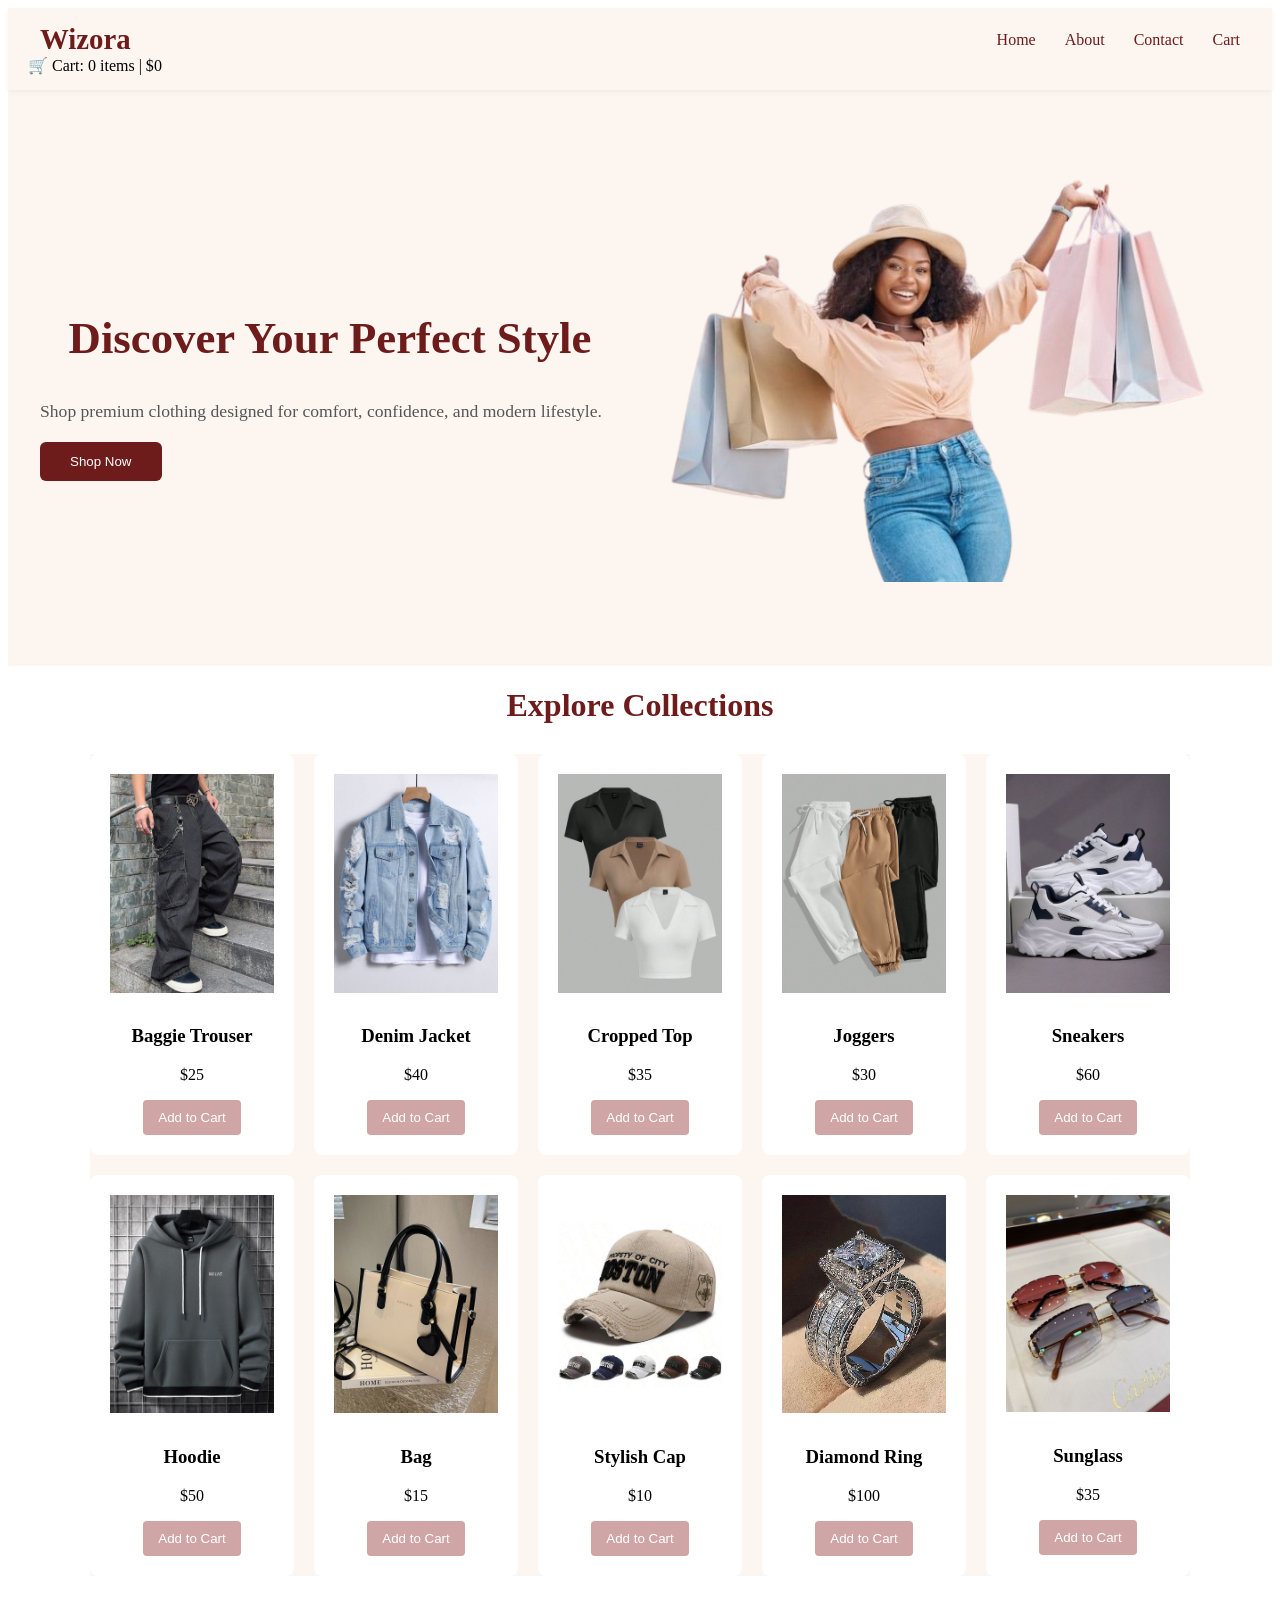
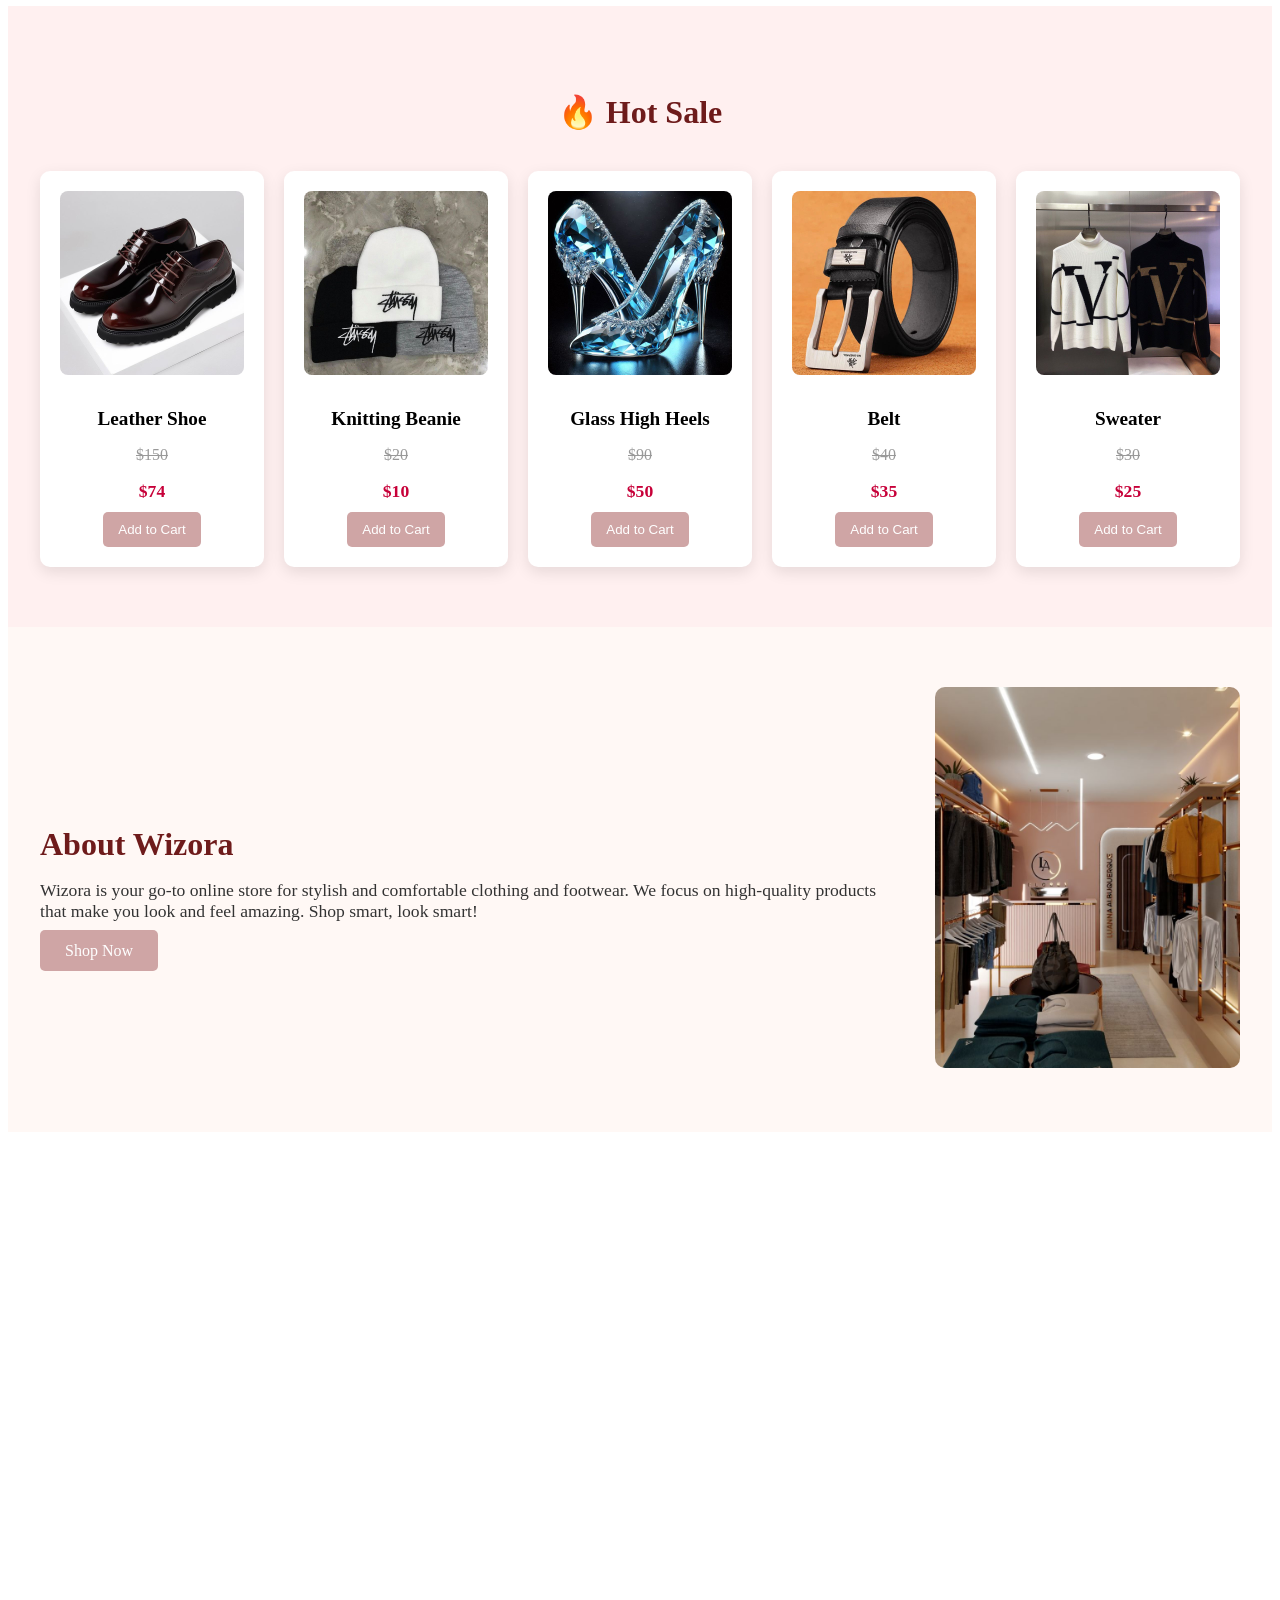
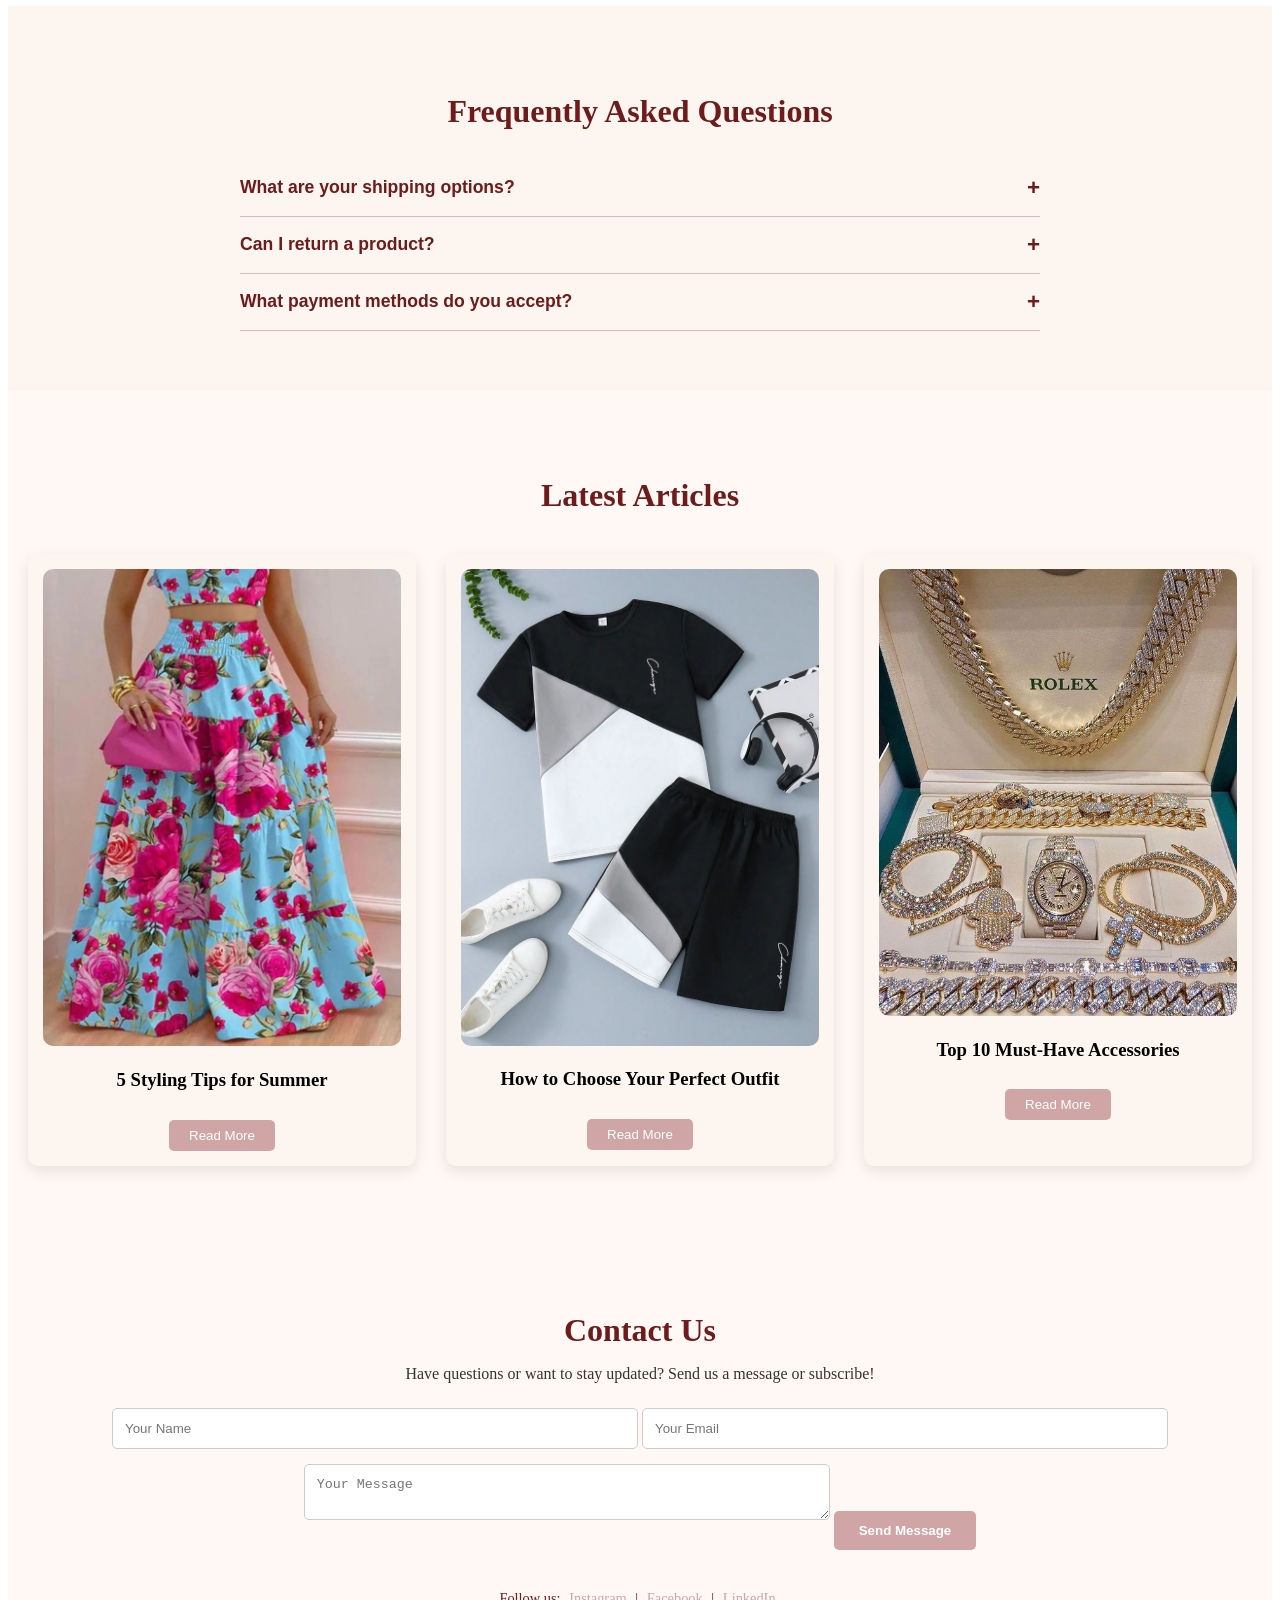
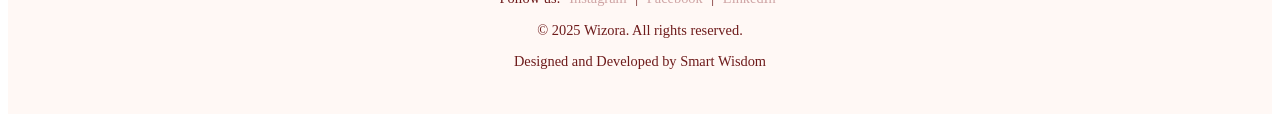
<file: index.html>
<!DOCTYPE html>
<html lang="en">
<head>
    <meta charset="UTF-8">
    <title>Wizora | Fashion store</title>
    <meta name="description" content="Modern, responsive fashion e-commerce website built with HTML,CSS and JavaScript.">
    <meta name="viewport" content="width=device-width, initial-scale=1.0">
    <link rel="stylesheet" href="style.css">
</head>
<body>
    <!-- Navigation Bar -->
<header class="header">
    <div class="nav-container">
      <div class="logo">Wizora</div>
      <nav class="nav-links">
        <a href="index.html">Home</a>
        <a href="#about">About</a>
        <a href="#contact">Contact</a>
        <a href="cart.html">Cart</a>
      </nav>
      <div class="mobile-menu-toggle">
        ☰
      </div>
    </div>
    <div class="cart">
        🛒 Cart: <span id="cart-count">0</span> items | $<span id="cart-total">0</span>
      </div>
  </header> 
  <!-- Hero Section -->
  <section id="hero" class="hero animate-on-scroll">
    <div class="hero-container">
  
      <!-- Text Content -->
      <div class="hero-text fade-item animate">
        <h1>Discover Your Perfect Style</h1>
        <p>
          Shop premium clothing designed for comfort, confidence, and modern
          lifestyle.
        </p>
        <button class="hero-btn">Shop Now</button>
      </div>
  
      <!-- Hero Image -->
      <div class="hero-image fade-item animate">
        <img src="shopping.png" alt="Fashion model">
      </div>
  
    </div>
  </section> 
  
  
   

  <!-- Products Section -->
  <h1>Explore Collections</h1>
  <section class="products fade-item animate">
    <div class="product-card">
      <img src="Baggie.jpg" alt="Shirt 1">
      <h3>Baggie Trouser</h3>
      <p>$25</p>
      <button class="add-to-cart"  data-name="Baggie" data-price="25" data-image="Baggie.jpg">Add to Cart</button>
    </div>
    <div class="product-card">
      <img src="denim jacket.jpg" alt="Shirt 2">
      <h3>Denim Jacket</h3>
      <p>$40</p>
      <button class="add-to-cart" data-name="Denim Jacket" data-price="40" data-image="denim jacket.jpg">Add to Cart</button>
    </div>
    <div class="product-card">
      <img src="cropped top.jpg" alt="Shirt 3">
      <h3>Cropped Top</h3>
      <p>$35</p>
      <button class="add-to-cart"data-name="Cropped Top" data-price="35" data-image="cropped top.jpg">Add to Cart</button>
    </div>
    <div class="product-card">
      <img src="joggers.jpg" alt="Shirt 3">
      <h3>Joggers</h3>
      <p>$30</p>
      <button class="add-to-cart" data-name="Joggers" data-price="30" data-image="joggers.jpg">Add to Cart</button>
    </div>
    <div class="product-card">
      <img src="sneakers.jpg" alt="Shirt 3">
      <h3>Sneakers</h3>
      <p>$60</p>
      <button class="add-to-cart" data-name="Sneakers" data-price="60" data-image="sneakers.jpg">Add to Cart</button>
    </div>
    <div class="product-card">
      <img src="hoodie.jpg" alt="Shirt 3">
      <h3>Hoodie</h3>
      <p>$50</p>
      <button class="add-to-cart" data-name="Hoodie" data-price="50" data-image="hoodie.jpg">Add to Cart</button>
    </div>
    <div class="product-card">
      <img src="bag.jpg" alt="Shirt 3">
      <h3>Bag</h3>
      <p>$15</p>
      <button class="add-to-cart" data-name="Bag" data-price="15" data-image="bag.jpg">Add to Cart</button>
    </div>
    <div class="product-card">
      <img src="cap.jpg" alt="Shirt 3">
      <h3>Stylish Cap</h3>
      <p>$10</p>
      <button class="add-to-cart" data-name="Stylish Cap" data-price="10" data-image="cap.jpg">Add to Cart</button>
    </div>
    <div class="product-card">
      <img src="diamond.jpg" alt="Shirt 3">
      <h3>Diamond Ring</h3>
      <p>$100</p>
      <button class="add-to-cart" data-name="Diamond Ring" data-price="100" data-image="diamond.jpg">Add to Cart</button>
    </div>
    <div class="product-card">
      <img src="eye.jpg" alt="Shirt 3">
      <h3>Sunglass</h3>
      <p>$35</p>
      <button class="add-to-cart" data-name="Sunglass" data-price="35" data-image="eye.jpg">Add to Cart</button>
    </div>
  </section>

<!-- Hot Sale / Discount Section -->
<section id="hot-sale" class="hot-sale fade-item animate">
    <div class="container">
      <h2>🔥 Hot Sale</h2>
      <div class="hot-sale-cards">
       
        <div class="hot-sale-card">
          <img src="leather shoe.jpg" alt="Classic Shirt">
          <h3>Leather Shoe</h3>
          <p class="original-price">$150</p>
          <p class="discounted-price">$74</p>
          <button class="add-to-cart" data-name="Leather Shoe" data-price="74" data-image="leather shoe.jpg">Add to Cart</button>
        </div>
  
        <div class="hot-sale-card">
          <img src="beanie.jpg" alt="Denim Jacket">
          <h3>Knitting Beanie</h3>
          <p class="original-price">$20</p>
          <p class="discounted-price">$10</p>
          <button class="add-to-cart" data-name="Beanie" data-price="10" data-image="beanie.jpg">Add to Cart</button>
        </div>
  
        <div class="hot-sale-card">
          <img src="slipper.jpg" alt="Summer Dress">
          <h3>Glass High Heels</h3>
          <p class="original-price">$90</p>
          <p class="discounted-price">$50</p>
          <button class="add-to-cart" data-name="Glass High Heels" data-price="50" data-image="slipper.jpg">Add to Cart</button>
        </div>
        <div class="hot-sale-card">
          <img src="belt.jpg" alt="Summer Dress">
          <h3>Belt</h3>
          <p class="original-price">$40</p>
          <p class="discounted-price">$35</p>
          <button class="add-to-cart" data-name="Denim Jacket" data-price="35" data-image="belt.jpg">Add to Cart</button>
        </div>
        <div class="hot-sale-card">
          <img src="sweater.jpg" alt="Summer Dress">
          <h3>Sweater</h3>
          <p class="original-price">$30</p>
          <p class="discounted-price">$25</p>
          <button class="add-to-cart" data-name="Sweater" data-price="25" data-image="sweater.jpg">Add to Cart</button>
        </div>
      </div>
    </div>
  </section> 
  

  <!-- About Section -->
<section id="about" class="about">
    <div class="about-container fade-item animate">
      <div class="about-text">
        <h2>About Wizora</h2>
        <p>
          Wizora is your go-to online store for stylish and comfortable
          clothing and footwear. We focus on high-quality products
          that make you look and feel amazing. Shop smart, look smart!
        </p>
        <a href="#products" class="btn">Shop Now</a>
      </div>
      <div class="about-image">
        <img src="slide4.jpg" alt="About Wizora">
      </div>
    </div>
  </section> 
      <!-- Testimonials Section -->
<section id="testimonials" class="testimonials fade-item animate">
    <div class="container">
      <h2>What Our Customers Say</h2>
      <div class="testimonial-cards">
        <div class="testimonial-card">
            <img src="f3.jpg" alt="" class="testimonial-img">
          <p>"I absolutely love the quality of the clothes! Fast shipping and great customer service."</p>
          <h4>- Jane D.</h4>
        </div>
        <div class="testimonial-card">
            <img src="m3.jpg" alt="" class="testimonial-img">
          <p>"The website is easy to use and the products are amazing. Highly recommend Wizora!"</p>
          <h4>- Michael S.</h4>
        </div>
        <div class="testimonial-card">
            <img src="luxury women.jpg" alt="" class="testimonial-img">
          <p>"Great selection and excellent design. I will definitely be coming back for more."</p>
          <h4>- Sarah W.</h4>
        </div>
      </div>
    </div>
  </section> 
  <!-- FAQ -->
  <section id="faq" class="faq animate-on-scroll">
    <div class="faq-container">
      <h2 class="faq-title">Frequently Asked Questions</h2>
  
      <div class="faq-item">
        <button class="faq-question">
          What are your shipping options?
          <span class="icon">+</span>
        </button>
        <div class="faq-answer">
          <p>
            We offer standard and express shipping. Standard delivery takes 3–5
            business days, while express takes 1–2 business days.
          </p>
        </div>
      </div>
  
      <div class="faq-item">
        <button class="faq-question">
          Can I return a product?
          <span class="icon">+</span>
        </button>
        <div class="faq-answer">
          <p>
            Yes. You can return products within 14 days if they are unused and in
            their original packaging.
          </p>
        </div>
      </div>
  
      <div class="faq-item">
        <button class="faq-question">
          What payment methods do you accept?
          <span class="icon">+</span>
        </button>
        <div class="faq-answer">
          <p>
            We accept debit cards, credit cards, PayPal, and other secure payment
            options.
          </p>
        </div>
      </div>
  
    </div>
  </section> 
  
  <!-- Blog Section -->
<section id="blog" class="blog animate-on-scroll">
    <div class="container">
      <h2>Latest Articles</h2>
      <div class="blog-cards">
  
        <!-- Article 1 -->
        <div class="blog-card">
          <img src="try.jpg" alt="Blog 1">
          <h3>5 Styling Tips for Summer</h3>
          <button class="read-more" data-article="1">Read More</button>
        </div>
  
        <!-- Article 2 -->
        <div class="blog-card">
          <img src="new design.jpg" alt="Blog 2">
          <h3>How to Choose Your Perfect Outfit</h3>
          <button class="read-more" data-article="2">Read More</button>
        </div>
  
        <!-- Article 3 -->
        <div class="blog-card">
          <img src="luxury or nothing.jpg" alt="Blog 3">
          <h3>Top 10 Must-Have Accessories</h3>
          <button class="read-more" data-article="3">Read More</button>
        </div>
  
      </div>
    </div>
  </section>
  
  <!-- Modal Popup -->
  <div id="blogModal" class="modal">
    <div class="modal-content">
      <span class="close">&times;</span>
      <h3 id="modalTitle"></h3>
      <p id="modalBody"></p>
    </div>
  </div> 
  
<!-- Contact / Newsletter Section + Footer -->
<section id="contact" class="contact-footer">
    <div class="container contact-container">
     
      <!-- Contact Form -->
      <div class="contact-form-section">
        <h2>Contact Us</h2>
        <p>Have questions or want to stay updated? Send us a message or subscribe!</p>
        <form class="contact-form">
          <input type="text" placeholder="Your Name" required>
          <input type="email" placeholder="Your Email" required>
          <textarea placeholder="Your Message"></textarea>
          <button type="submit">Send Message</button>
        </form>
      </div>
  
      <!-- Footer Info -->
      <footer class="footer">
        <div class="footer-content">
          <p>
            Follow us:
            <a href="#">Instagram</a> |
            <a href="#">Facebook</a> |
            <a href="#">LinkedIn</a>
          </p>
          <p>© 2025 Wizora. All rights reserved.</p>
          
          <p>Designed and Developed by Smart Wisdom</p>
        </div>
      </footer>
  
    </div>
  </section> 
  <script>document.querySelectorAll('.add-to-cart').forEach(button => {
    button.addEventListener('click', () => {
      const cart = JSON.parse(localStorage.getItem("cart")) || [];
      const name = button.dataset.name;
      const price = parseFloat(button.dataset.price);
      const image = button.dataset.image;
  
      cart.push({ name, price, image, qty: 1 });
      localStorage.setItem("cart", JSON.stringify(cart));
    });
  }); </script>
  
  <script src="script.js"></script>
</body>

</html>
</file>
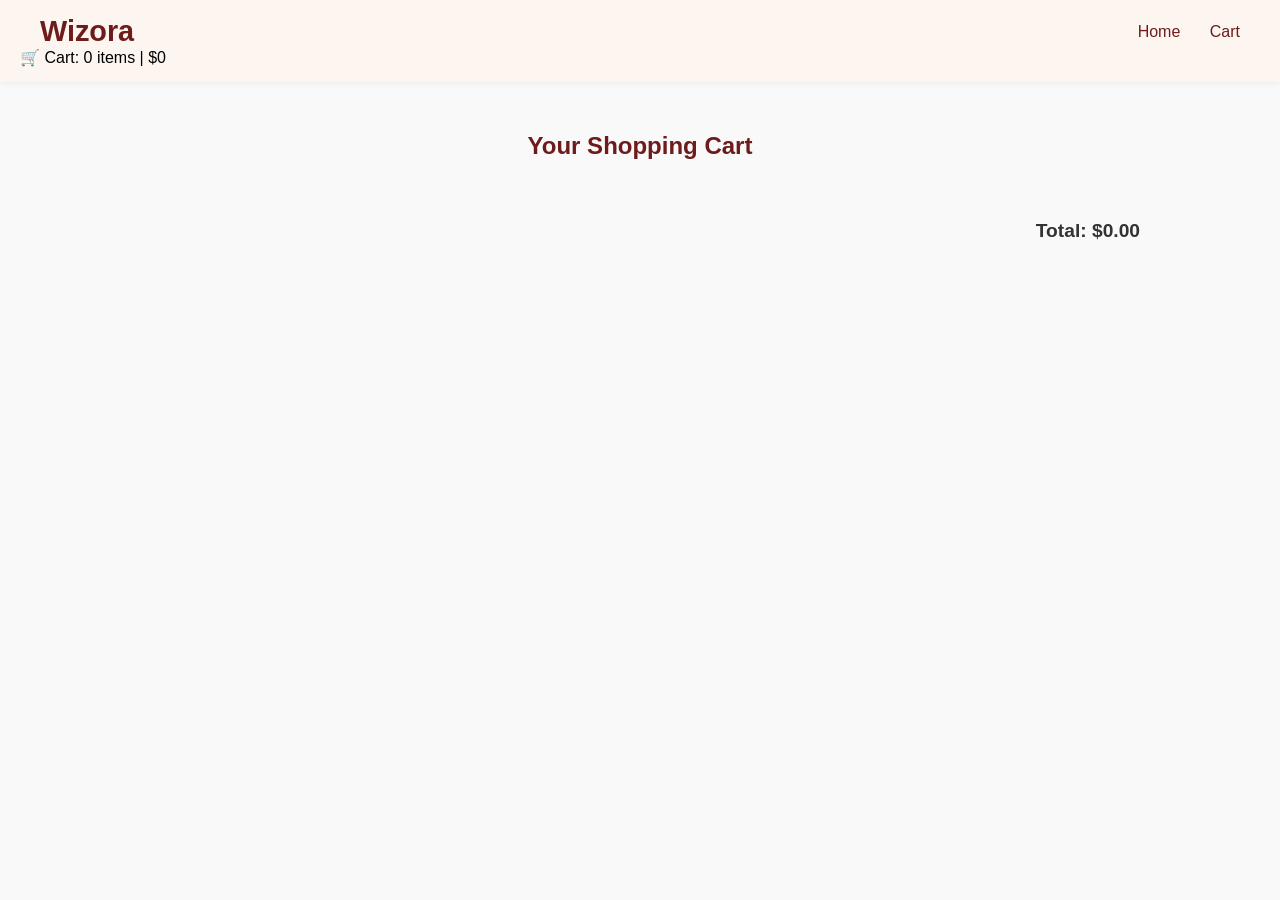
<file: cart.html>
<!DOCTYPE html>
<html lang="en">
<head>
  <meta charset="UTF-8">
  <meta name="viewport" content="width=device-width, initial-scale=1.0">
  <title>Shopping Cart | Fashion Store</title>
  <link rel="stylesheet" href="style.css">
  <style>
    body {
      font-family: Arial, sans-serif;
      background: #f9f9f9;
      margin: 0;
      padding: 0;
    }

    .container {
      max-width: 1000px;
      margin: 50px auto;
      padding: 0 20px;
    }

    h2 {
      text-align: center;
      margin-bottom: 30px;
      color: #6e1b1b;
    }

    #cartItems {
      display: grid;
      grid-template-columns: 1fr;
      gap: 20px;
    }

    .cart-item {
      display: flex;
      align-items: center;
      justify-content: space-between;
      background: #fff;
      padding: 15px;
      border-radius: 10px;
      box-shadow: 0 4px 10px rgba(0,0,0,0.05);
    }

    .cart-item img {
      width: 80px;
      border-radius: 8px;
    }

    .cart-item h4 {
      margin: 0;
      flex: 1;
      padding-left: 15px;
      color: #333;
    }

    .cart-item p {
      margin: 0 15px;
      font-weight: bold;
      color: #6e1b1b;
    }

    .cart-item button {
      background: #6e1b1b;
      color: white;
      border: none;
      padding: 8px 12px;
      border-radius: 5px;
      cursor: pointer;
      transition: 0.3s;
    }

    .cart-item button:hover {
      background: #8c2a2a;
    }

    .cart-total {
      margin-top: 30px;
      text-align: right;
      font-size: 1.2em;
      font-weight: bold;
      color: #333;
    }

    @media(max-width:600px){
      .cart-item {
        flex-direction: column;
        align-items: flex-start;
      }

      .cart-item p {
        margin: 10px 0;
      }
    }
  </style>
</head>
<body>
    <!-- Navigation Bar -->
<header class="header">
    <div class="nav-container">
      <div class="logo">Wizora</div>
      <nav class="nav-links">
        <a href="/index.html">Home</a>
        <a href="/cart.html">Cart</a>
      </nav>
      <div class="mobile-menu-toggle">
        ☰
      </div>
    </div>
    <div class="cart">
        🛒 Cart: <span id="cart-count">0</span> items | $<span id="cart-total">0</span>
      </div>
  </header>

  <div class="container">
    <h2>Your Shopping Cart</h2>

    <div id="cartItems"></div>

    <div class="cart-total">
      Total: $<span id="totalPrice">0.00</span>
    </div>
  </div>
   <script src="script.js"></script>
  <script src="cart.js"></script>
</body>
</html>
</file>
<file: style.css>
/* Header / Navigation */
.header {
    background-color: #fdf6f0; /* matches hero background */
    padding: 15px 20px;
    position: sticky;
    top: 0;
    z-index: 1000;
    box-shadow: 0 2px 5px rgba(0,0,0,0.05);
  }
  
  .nav-container {
    display: flex;
    justify-content: space-between;
    align-items: center;
    max-width: 1200px;
    margin: auto;
  }
  
  .logo {
    font-size: 1.8rem;
    font-weight: bold;
    color: #6e1b1b;
  }
  
  .nav-links a {
    margin-left: 25px;
    text-decoration: none;
    color: #6e1b1b;
    font-weight: 500;
    transition: color 0.3s;
  }
  
  .nav-links a:hover {
    color: #cfa5a5;
  }
  
  /* Mobile Menu */
  .mobile-menu-toggle {
    display: none;
    font-size: 1.8rem;
    cursor: pointer;
    color: #6e1b1b;
  }
  
  /* Mobile Responsiveness */
  @media (max-width: 768px) {
    .nav-links {
      display: none;
      flex-direction: column;
      gap: 15px;
      background-color: #fdf6f0;
      position: absolute;
      top: 60px;
      right: 20px;
      padding: 20px;
      border-radius: 8px;
      box-shadow: 0 5px 15px rgba(0,0,0,0.1);
    }
  
    .nav-links.active {
      display: flex;
    }
  
    .mobile-menu-toggle {
      display: block;
    }
  } 
  /* HERO */
  .hero {
    padding: 80px 20px;
    background: #fdf6f0;
  }
  
  .hero-container {
    max-width: 1200px;
    margin: auto;
    display: flex;
    align-items: center;
    justify-content: space-between;
    gap: 40px;
  }
  
  /* Text */
  .hero-text {
    flex: 1;
  }
  
  .hero-text h1 {
    font-size: 2.8rem;
    color: #6e1b1b;
  }
  
  .hero-text p {
    margin: 20px 0;
    font-size: 1.1rem;
    color: #555;
  }
  
  .hero-btn {
    padding: 12px 30px;
    background: #6e1b1b;
    color: #fff;
    border: none;
    border-radius: 6px;
    cursor: pointer;
  }
  
  /* Image */
  .hero-image {
    flex: 1;
    text-align: right;
  }
  
  .hero-image img {
    max-width: 100%;
    border-radius: 12px;
  }
  
  /* 📱 Mobile View */
  @media (max-width: 768px) {
    .hero-container {
      flex-direction: column;
      text-align: center;
    }
  
    .hero-image {
      text-align: center;
    }
  } 
  
  /*PRODUCT*/
  h1{
      text-align: center;
      color: #6e1b1b;
  }
  .products {
    display: grid;
    grid-template-columns: repeat(auto-fit, minmax(200px, 1fr));
    gap: 20px;
    width: 90%;
    max-width: 1100px;
    margin: 30px auto;
    background:#fdf6f0;
  }
  
  .product-card {
    background: #fff ;
    padding: 20px;
    border-radius: 8px;
    text-align: center;
    transition: transform 0.3s;
  }
  .product-card:hover{
      transform: translateY(-5px);
      box-shadow: 0 10px 20px rgba(0,0,0,0.1);
  }
  .product-card img {
    width: 100%;
    height: auto;
    margin-bottom: 10px;
  }
  
  button.add-to-cart {
    padding: 10px 15px;
    background: #cfa5a5;
    color: #fff;
    border: none;
    border-radius: 4px;
    cursor: pointer;
  }
  
  button.add-to-cart:hover {
    background: #a87878;
  }
  /*ABOUT*/
  .about {
    padding: 60px 20px;
    background-color: #fff8f5; /* subtle background */
  }
  
  .about-container {
    display: flex;
    align-items: center;
    justify-content: space-between;
    max-width: 1200px;
    margin: auto;
    gap: 30px;
  }
  
  .about-text h2 {
    font-size: 2rem;
    color: #6e1b1b;
    margin-bottom: 15px;
  }
  
  .about-text p {
    font-size: 1.1rem;
    margin-bottom: 20px;
    color: #333;
  }
  
  .about-text .btn {
    padding: 12px 25px;
    background-color: #cfa5a5;
    color: #fff;
    text-decoration: none;
    border-radius: 5px;
  }
  
  .about-text .btn:hover {
    background-color: #a87878;
  }
  
  .about-image img {
    width: 100%;
    max-width: 450px;
    border-radius: 10px;
  }
  
  /* Mobile */
  @media (max-width: 768px) {
    .about-container {
      flex-direction: column-reverse;
      text-align: center;
    }
  
    .about-image img {
      max-width: 80%;
      margin-bottom: 20px;
    }
  
    .about-text h2 {
      font-size: 1.7rem;
    }
  
    .about-text p {
      font-size: 1rem;
    }
  } 
  
  
  /* Mobile */
  @media (max-width: 768px) {
    .products {
      grid-template-columns: 1fr;
    }
  } 
  

  .testimonials {
    padding: 60px 20px;
    background-color: #fdf6f0;
    text-align: center;
  }
  
  .testimonials h2 {
    font-size: 2rem;
    color: #6e1b1b;
    margin-bottom: 40px;
  }
  
  .testimonial-cards {
    display: grid;
    grid-template-columns: repeat(auto-fit, minmax(250px, 1fr));
    gap: 20px;
    max-width: 1200px;
    margin: auto;
  }
  
  .testimonial-card {
    background-color: #fff;
    padding: 25px;
    border-radius: 10px;
    box-shadow: 0 5px 15px rgba(0,0,0,0.1);
  }
.testimonial-img{
    width: 70px;
    height: 70px;
    border-radius: 50px;
    object-fit: cover;
    margin-bottom: 15px;
    border: 2px solid #cfa5a5;
}  
  .testimonial-card p {
    font-size: 1rem;
    color: #333;
    margin-bottom: 15px;
  }
  
  .testimonial-card h4 {
    font-size: 0.9rem;
    color: #6e1b1b;
    font-weight: bold;
  }
  
  /* Mobile */
  @media (max-width: 768px) {
    .testimonial-cards {
      grid-template-columns: 1fr;
    }
  } 
  

  .contact-footer {
    background-color: #fff8f5;
    padding: 60px 20px 30px 20px;
  }
  
  .contact-container {
    max-width: 1200px;
    margin: auto;
  }
  
  .contact-form-section {
    text-align: center;
    margin-bottom: 40px;
  }
  
  .contact-form-section h2 {
    font-size: 2rem;
    color: #6e1b1b;
    margin-bottom: 15px;
  }
  
  .contact-form-section p {
    color: #333;
    margin-bottom: 25px;
    font-size: 1rem;
  }
  
  .contact-form input,
  .contact-form textarea {
    width: 100%;
    max-width: 500px;
    padding: 12px;
    margin-bottom: 15px;
    border-radius: 5px;
    border: 1px solid #ccc;
  }
  
  .contact-form button {
    padding: 12px 25px;
    background-color: #cfa5a5;
    color: #fff;
    border: none;
    border-radius: 5px;
    cursor: pointer;
    font-weight: bold;
  }
  
  .contact-form button:hover {
    background-color: #a87878;
  }
  
  /* Footer */
  .footer {
    text-align: center;
    color: #6e1b1b;
    font-size: 0.9rem;
  }
  
  .footer a {
    color: #cfa5a5;
    text-decoration: none;
    margin: 0 5px;
  }
  
  .footer a:hover {
    color: #a87878;
  }
  
  /* Mobile */
  @media (max-width: 768px) {
    .contact-form input,
    .contact-form textarea {
      max-width: 100%;
    }
  } 

  .hot-sale {
    padding: 60px 20px;
    background-color: #fff0f0;
    text-align: center;
  }
  
  .hot-sale h2 {
    font-size: 2rem;
    color: #6e1b1b;
    margin-bottom: 40px;
  }
  
  .hot-sale-cards {
    display: grid;
    grid-template-columns: repeat(auto-fit, minmax(200px, 1fr));
    gap: 20px;
    max-width: 1200px;
    margin: auto;
  }
  
  .hot-sale-card {
    background-color: #fff;
    padding: 20px;
    border-radius: 10px;
    box-shadow: 0 5px 15px rgba(0,0,0,0.1);
    text-align: center;
  }
  .hot-sale-cards :hover{
    transform: translateY(-5px);
      box-shadow: 0 10px 20px rgba(0,0,0,0.1);
  }
  
  .hot-sale-card img {
    width: 100%;
    height: auto;
    margin-bottom: 10px;
    border-radius: 8px;
  }
  
  .hot-sale-card h3 {
    font-size: 1.2rem;
    margin-bottom: 5px;
  }
  
  .original-price {
    text-decoration: line-through;
    color: #999;
    margin-bottom: 5px;
  }
  
  .discounted-price {
    font-size: 1.1rem;
    font-weight: bold;
    color: #c70039;
    margin-bottom: 10px;
  }
  
  .hot-sale-card button {
    padding: 10px 15px;
    background-color: #cfa5a5;
    color: #fff;
    border: none;
    border-radius: 5px;
    cursor: pointer;
  }
  
  .hot-sale-card button:hover {
    background-color: #a87878;
  }
  
  /* Mobile */
  @media (max-width: 768px) {
    .hot-sale-cards {
      grid-template-columns: 1fr;
    }
  } 
  /* FAQ */
  /* FAQ Section */
.faq {
    padding: 60px 20px;
    background: #fdf6f0;
  }
  
  /* Entrance animation */
  .animate-on-scroll {
    opacity: 0;
    transform: translateY(30px);
    transition: opacity 0.8s ease, transform 0.8s ease;
  }
  
  .animate-on-scroll.active {
    opacity: 1;
    transform: translateY(0);
  }
  
  .faq-container {
    max-width: 800px;
    margin: auto;
  }
  
  .faq-title {
    text-align: center;
    font-size: 2rem;
    color: #6e1b1b;
    margin-bottom: 30px;
  }
  
  /* FAQ Item */
  .faq-item {
    border-bottom: 1px solid #d8bcbc;
  }
  
  /* Question */
  .faq-question {
    width: 100%;
    background: none;
    border: none;
    padding: 15px 0;
    font-size: 1.1rem;
    font-weight: 600;
    color: #6e1b1b;
    cursor: pointer;
    display: flex;
    justify-content: space-between;
    align-items: center;
  }
  
  /* Icon */
  .faq-question .icon {
    font-size: 1.4rem;
    transition: transform 0.3s ease;
  }
  
  /* Answer */
  .faq-answer {
    max-height: 0;
    overflow: hidden;
    transition: max-height 0.4s ease, padding 0.3s ease;
  }
  
  .faq-answer p {
    padding: 0 0 15px;
    color: #444;
    line-height: 1.6;
  }
  
  /* Active state */
  .faq-item.active .faq-answer {
    max-height: 200px;
  }
  
  .faq-item.active .icon {
    transform: rotate(45deg);
  } 
  
  
 /* Blog Section */
.blog {
    padding: 60px 20px;
    background-color: #fff8f5;
    text-align: center;
  }
  
  .blog h2 {
    font-size: 2rem;
    color: #6e1b1b;
    margin-bottom: 40px;
  }
  
  .blog-cards {
    display: grid;
    grid-template-columns: repeat(3, 1fr);
    gap: 30px;
  }
  
  .blog-card {
    background: #fdf6f0;
    padding: 15px;
    border-radius: 10px;
    box-shadow: 0 5px 15px rgba(0,0,0,0.1);
    transition: transform 0.3s, box-shadow 0.3s;
  }
  
  .blog-card:hover {
    transform: translateY(-5px);
    box-shadow: 0 10px 25px rgba(0,0,0,0.15);
  }
  
  .blog-card img {
    width: 100%;
    border-radius: 10px;
  }
  
  .read-more {
    margin-top: 10px;
    padding: 8px 20px;
    border: none;
    background: #cfa5a5;
    color: #fff;
    border-radius: 5px;
    cursor: pointer;
    transition: background 0.3s;
  }
  
  .read-more:hover {
    background: #a87878;
  }
  
  /* Modal Styles */
  .modal {
    display: none;
    position: fixed;
    z-index: 100;
    left: 0;
    top: 0;
    width: 100%;
    height: 100%;
    overflow: auto;
    background-color: rgba(0,0,0,0.6);
    padding-top: 60px;
  }
  
  .modal-content {
    background-color: #ecc7c7;
    margin: auto;
    padding: 30px;
    border-radius: 10px;
    max-width: 600px;
    position: relative;
  }
  
  .close {
    color: #6e1b1b;
    position: absolute;
    top: 10px;
    right: 20px;
    font-size: 1.5rem;
    cursor: pointer;
  } 
  @media (max-width: 992px) {
    .blog-cards {
      grid-template-columns: repeat(2, 1fr);
    }
  }
  
  @media (max-width: 768px) {
    .blog-cards {
      grid-template-columns: 1fr;
    }
  } 

  /*fade*/
  
  .fade-item {
    opacity: 1; /* visible by default */
    transform: translateY(0);
  }
  
  /* Only animate when JS adds .show */
  .fade-item.animate {
    opacity: 0;
    transform: translateY(25px);
  }
  
  .fade-item.animate.show {
    opacity: 1;
    transform: translateY(0);
    transition: opacity 0.6s ease, transform 0.6s ease;
  }
</file>
